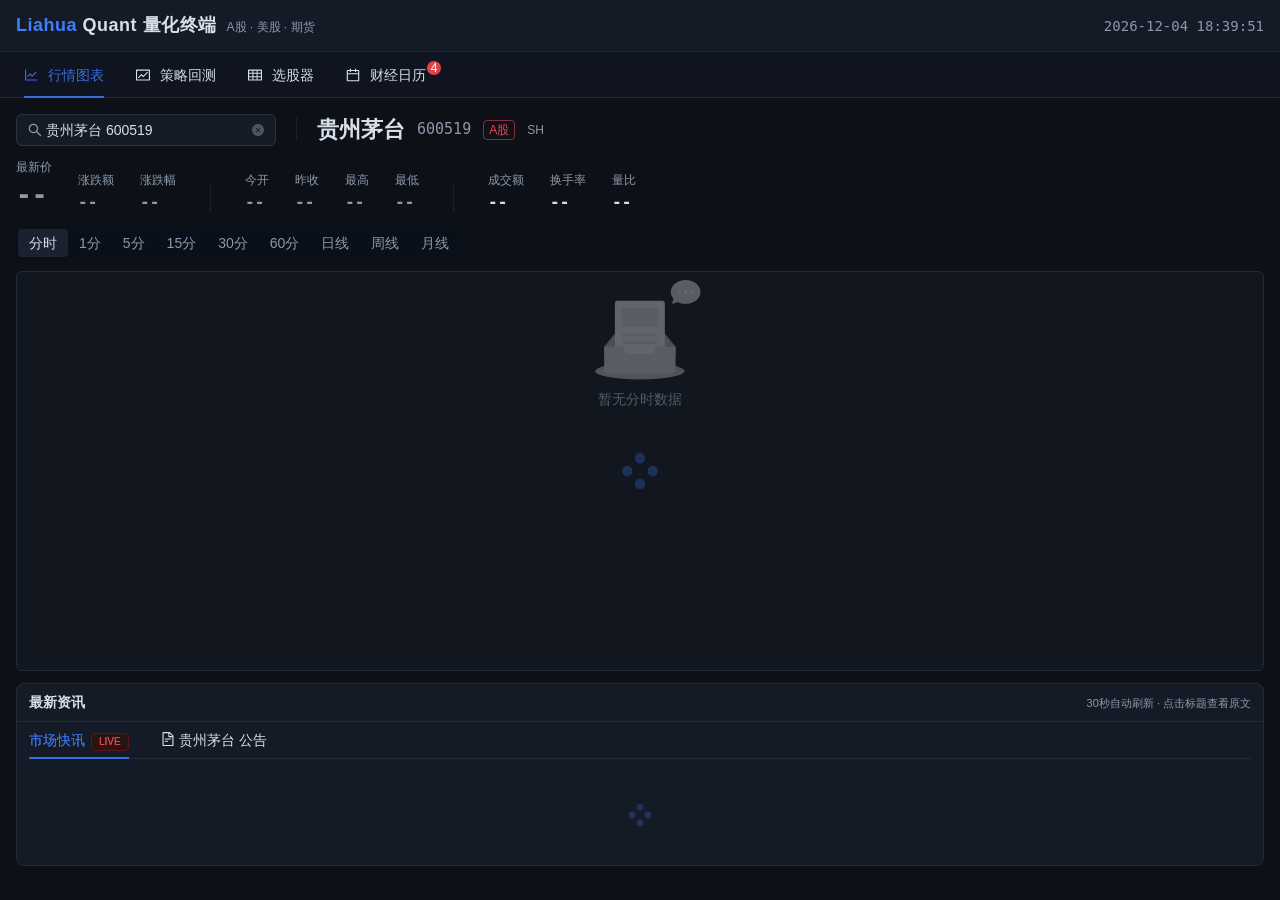
<file: index.html>
<!doctype html>
<html lang="zh-CN">
  <head>
    <meta charset="UTF-8" />
    <meta name="viewport" content="width=device-width, initial-scale=1.0, viewport-fit=cover" />
    <meta name="theme-color" content="#151b26" />
    <meta name="apple-mobile-web-app-capable" content="yes" />
    <meta name="apple-mobile-web-app-status-bar-style" content="black-translucent" />
    <link rel="icon" type="image/svg+xml" href="./favicon.svg" />
    <title>Liahua Quant · 量化终端</title>
    <script type="module" crossorigin src="./assets/index-DUDwQyFc.js"></script>
    <link rel="stylesheet" crossorigin href="./assets/index-D7FE1mAZ.css">
  </head>
  <body>
    <div id="root"></div>
  </body>
</html>
</file>
<file: assets/index-D7FE1mAZ.css>
*{box-sizing:border-box}html,body,#root{margin:0;padding:0;height:100%;background:#0d1117;color:#d6deea}body{font-family:-apple-system,PingFang SC,Microsoft YaHei,Segoe UI,Roboto,sans-serif;-webkit-font-smoothing:antialiased}::-webkit-scrollbar{width:8px;height:8px}::-webkit-scrollbar-thumb{background:#2a3444;border-radius:4px}::-webkit-scrollbar-thumb:hover{background:#3a4762}::-webkit-scrollbar-track{background:transparent}.num-up{color:#ef4455}.num-down{color:#1fc47d}.num-flat{color:#8b98ab}.kline-chart-container{width:100%;height:100%}.hide-scrollbar::-webkit-scrollbar{display:none}.hide-scrollbar{-ms-overflow-style:none;scrollbar-width:none}@media (max-width: 768px){body{-webkit-tap-highlight-color:transparent;overscroll-behavior-y:none}.ant-table-cell{padding-top:10px;padding-bottom:10px}.ant-segmented-item-label{padding:4px 10px}.ant-input,.ant-segmented,.ant-select-selection-item{font-size:14px}}
</file>
